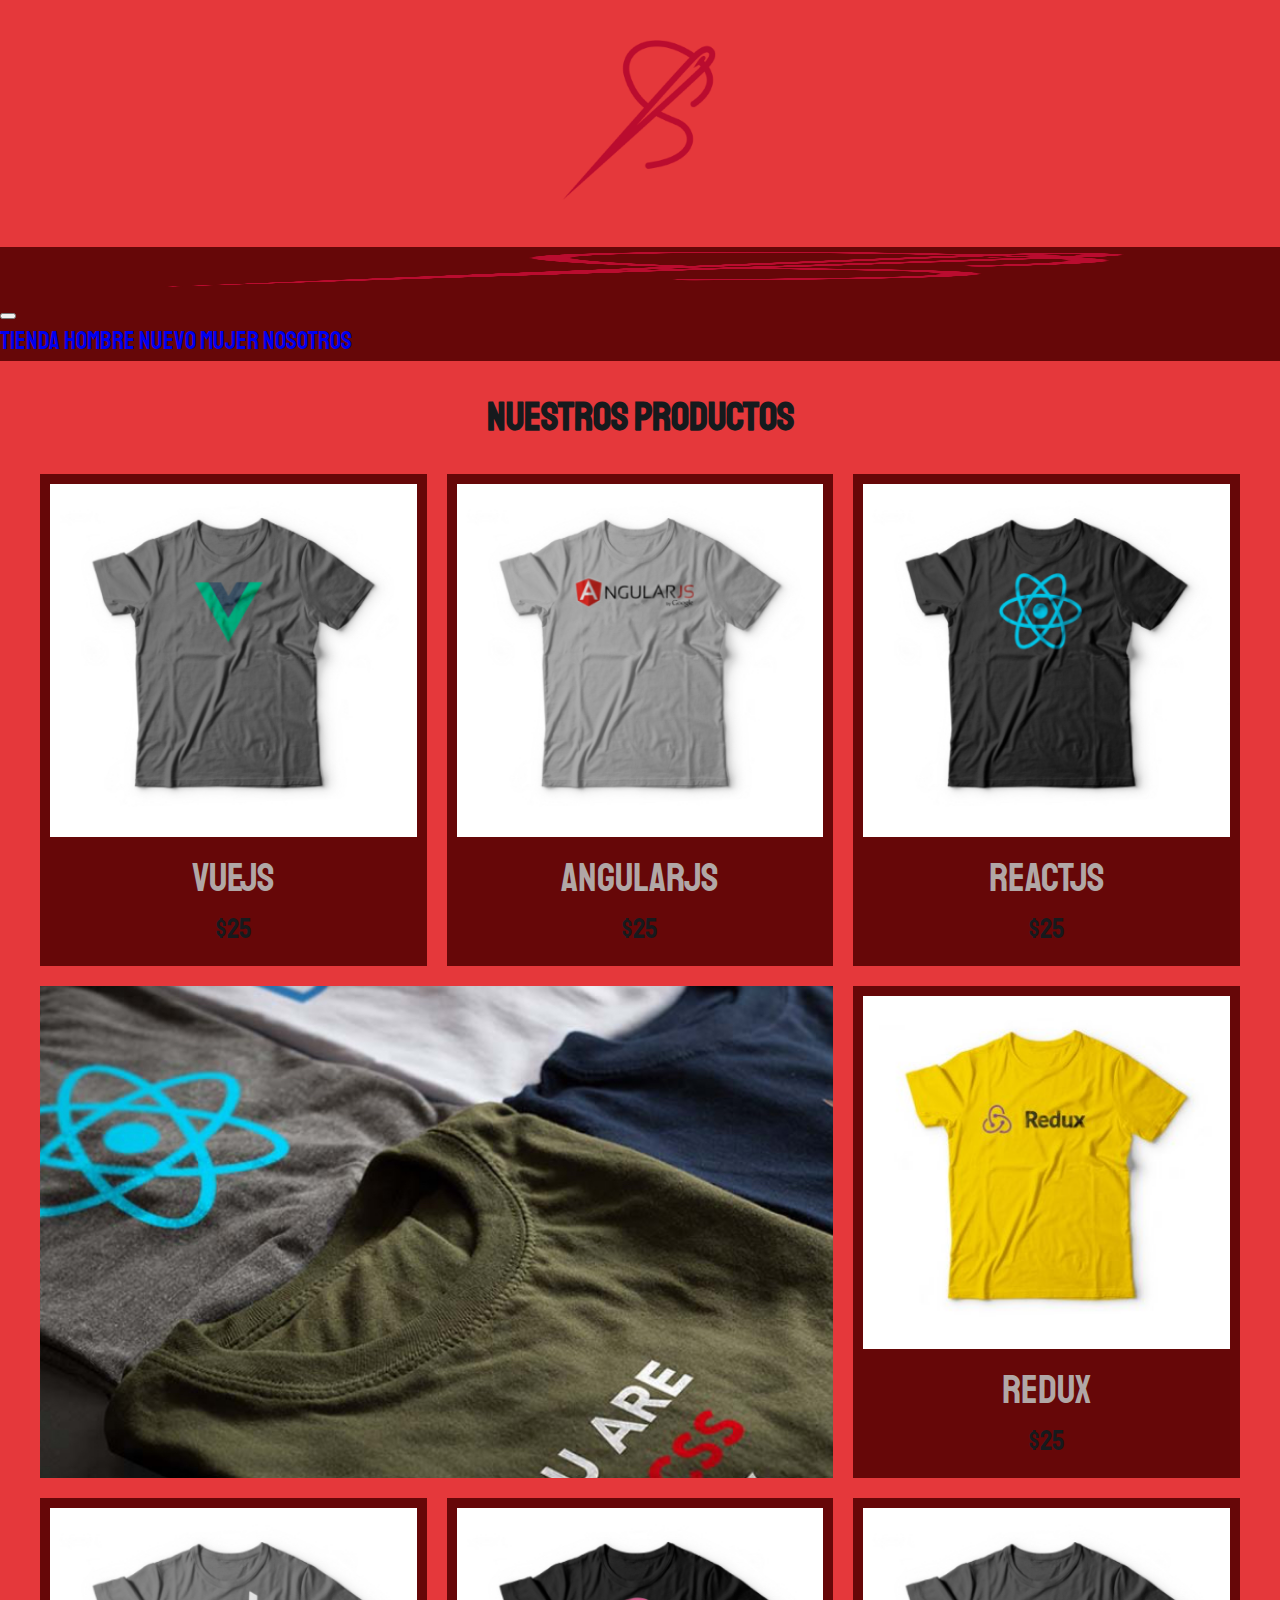
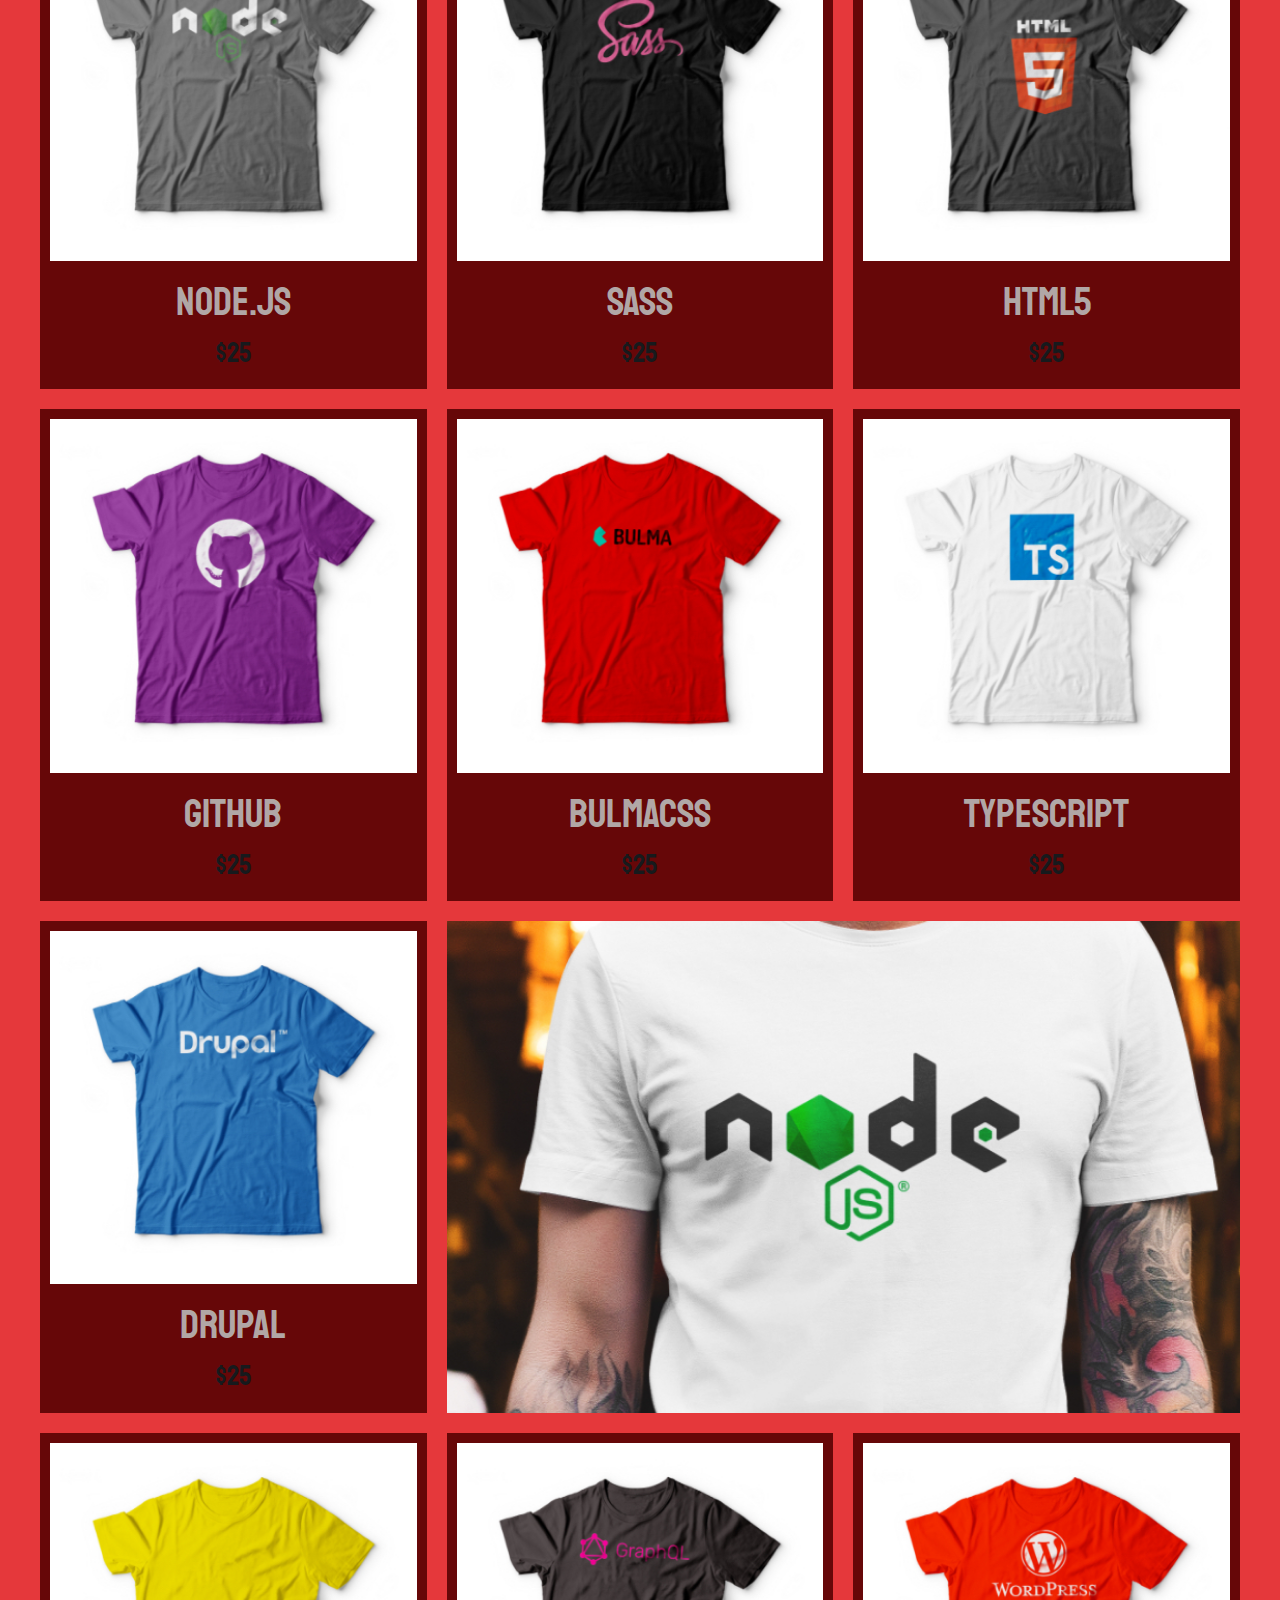
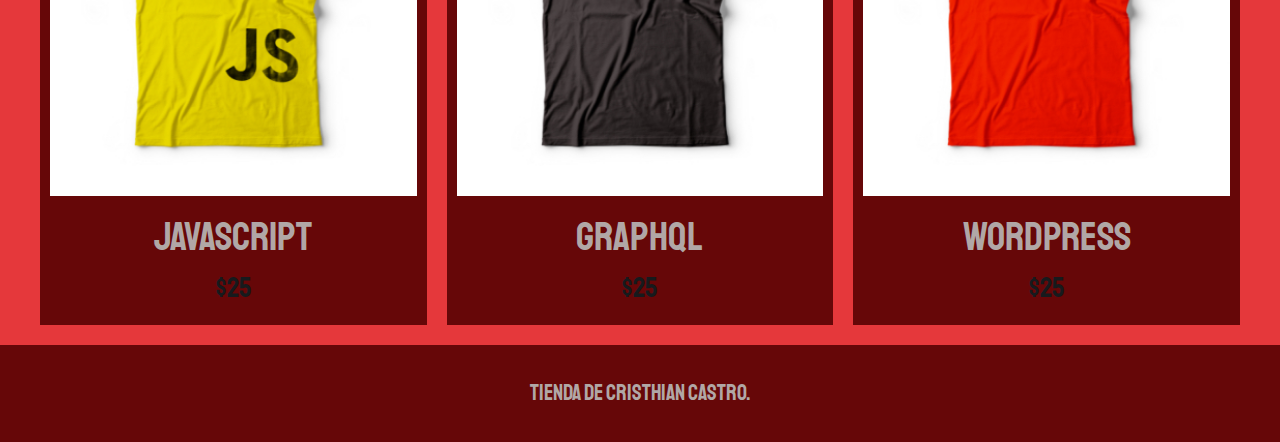
<file: index.html>
<!DOCTYPE html>
<html lang="en">

<head>
    <meta charset="UTF-8">
    <meta name="viewport" content="width=device-width, initial-scale=1.0">
    <title>FrontEnd Store</title>
    <link href="https://cdn.jsdelivr.net/npm/bootstrap@5.1.3/dist/css/bootstrap.min.css" rel="stylesheet"
        integrity="sha384-1BmE4kWBq78iYhFldvKuhfTAU6auU8tT94WrHftjDbrCEXSU1oBoqyl2QvZ6jIW3" crossorigin="anonymous">
    <link rel="stylesheet" href="css/normalize.css">
    <link href="https://fonts.googleapis.com/css2?family=Staatliches&display=swap" rel="stylesheet">
    <link rel="stylesheet" href="css/style.css">
</head>

<body>
    <header class="header">
        <a href="index.html">
            <img class="header__logo" src="img/logo.png" alt="Logotipo">
        </a>
    </header>

    <nav class="navbar navbar-expand-lg navbar-light " style="background-color: #660708;">
        <div class="container-fluid">
            <a class="navbar-brand" href="#">
                <img src="img/logo.png" alt="" width="45" height="45">
            </a>

            <button class="navbar-toggler" type="button" data-bs-toggle="collapse" data-bs-target="#navbarNavAltMarkup"
                aria-controls="navbarNasvAltMarkup" aria-expanded="false" aria-label="Toggle navigation">
                <span class="navbar-toggler-icon"></span>
            </button>
            <div class="collapse navbar-collapse navegacion__enlace" id="navbarNavAltMarkup">
                <div class="navbar-nav">
                    <a class="nav-link active" aria-current="page" href="index.html">Tienda</a>
                    <a class="nav-link" href="hombre.html">Hombre</a>
                    <a class="nav-link" href="nuevo.html">Nuevo</a>
                    <a class="nav-link" href="mujer.html">Mujer</a>
                    <a class="nav-link" href="nosotros.html">Nosotros</a>
                </div>
            </div>
        </div>
    </nav>

    <main class="contenedor">
        <h1>Nuestros Productos</h1>

        <div class="grid">
            <div class="producto">
                <a href="producto.html">
                    <img class="producto__imagen" src="img/1.jpg" alt="imagen camisa">
                    <div class="producto__informacion">
                        <p class="producto__nombre">VueJS</p>
                        <p class="producto__precio">$25</p>
                    </div>
                </a>
            </div>
            <!--.producto-->
            <div class="producto">
                <a href="producto.html">
                    <img class="producto__imagen" src="img/2.jpg" alt="imagen camisa">
                    <div class="producto__informacion">
                        <p class="producto__nombre">AngularJS</p>
                        <p class="producto__precio">$25</p>
                    </div>
                </a>
            </div>
            <!--.producto-->
            <div class="producto">
                <a href="producto.html">
                    <img class="producto__imagen" src="img/3.jpg" alt="imagen camisa">
                    <div class="producto__informacion">
                        <p class="producto__nombre">ReactJS</p>
                        <p class="producto__precio">$25</p>
                    </div>
                </a>
            </div>
            <!--.producto-->
            <div class="producto">
                <a href="producto.html">
                    <img class="producto__imagen" src="img/4.jpg" alt="imagen camisa">
                    <div class="producto__informacion">
                        <p class="producto__nombre">Redux</p>
                        <p class="producto__precio">$25</p>
                    </div>
                </a>
            </div>
            <!--.producto-->
            <div class="producto">
                <a href="producto.html">
                    <img class="producto__imagen" src="img/5.jpg" alt="imagen camisa">
                    <div class="producto__informacion">
                        <p class="producto__nombre">Node.js</p>
                        <p class="producto__precio">$25</p>
                    </div>
                </a>
            </div>
            <!--.producto-->
            <div class="producto">
                <a href="producto.html">
                    <img class="producto__imagen" src="img/6.jpg" alt="imagen camisa">
                    <div class="producto__informacion">
                        <p class="producto__nombre">SASS</p>
                        <p class="producto__precio">$25</p>
                    </div>
                </a>
            </div>
            <!--.producto-->
            <div class="producto">
                <a href="producto.html">
                    <img class="producto__imagen" src="img/7.jpg" alt="imagen camisa">
                    <div class="producto__informacion">
                        <p class="producto__nombre">HTML5</p>
                        <p class="producto__precio">$25</p>
                    </div>
                </a>
            </div>
            <!--.producto-->
            <div class="producto">
                <a href="producto.html">
                    <img class="producto__imagen" src="img/8.jpg" alt="imagen camisa">
                    <div class="producto__informacion">
                        <p class="producto__nombre">Github</p>
                        <p class="producto__precio">$25</p>
                    </div>
                </a>
            </div>
            <!--.producto-->
            <div class="producto">
                <a href="producto.html">
                    <img class="producto__imagen" src="img/9.jpg" alt="imagen camisa">
                    <div class="producto__informacion">
                        <p class="producto__nombre">BulmaCSS</p>
                        <p class="producto__precio">$25</p>
                    </div>
                </a>
            </div>
            <!--.producto-->
            <div class="producto">
                <a href="producto.html">
                    <img class="producto__imagen" src="img/10.jpg" alt="imagen camisa">
                    <div class="producto__informacion">
                        <p class="producto__nombre">TypeScript</p>
                        <p class="producto__precio">$25</p>
                    </div>
                </a>
            </div>
            <!--.producto-->
            <div class="producto">
                <a href="producto.html">
                    <img class="producto__imagen" src="img/11.jpg" alt="imagen camisa">
                    <div class="producto__informacion">
                        <p class="producto__nombre">Drupal</p>
                        <p class="producto__precio">$25</p>
                    </div>
                </a>
            </div>
            <!--.producto-->
            <div class="producto">
                <a href="producto.html">
                    <img class="producto__imagen" src="img/12.jpg" alt="imagen camisa">
                    <div class="producto__informacion">
                        <p class="producto__nombre">JavaScript</p>
                        <p class="producto__precio">$25</p>
                    </div>
                </a>
            </div>
            <!--.producto-->
            <div class="producto">
                <a href="producto.html">
                    <img class="producto__imagen" src="img/13.jpg" alt="imagen camisa">
                    <div class="producto__informacion">
                        <p class="producto__nombre">GraphQL</p>
                        <p class="producto__precio">$25</p>
                    </div>
                </a>
            </div>
            <!--.producto-->
            <div class="producto">
                <a href="producto.html">
                    <img class="producto__imagen" src="img/14.jpg" alt="imagen camisa">
                    <div class="producto__informacion">
                        <p class="producto__nombre">WordPress</p>
                        <p class="producto__precio">$25</p>
                    </div>
                </a>
            </div>
            <!--.producto-->

            <div class="grafico grafico--camisas"></div>
            <div class="grafico grafico--node"></div>
        </div>
    </main>

    <footer class="footer">
        <p class="footer__texto">Tienda de Cristhian Castro.</p>
    </footer>

    <script src="https://cdn.jsdelivr.net/npm/@popperjs/core@2.10.2/dist/umd/popper.min.js"
        integrity="sha384-7+zCNj/IqJ95wo16oMtfsKbZ9ccEh31eOz1HGyDuCQ6wgnyJNSYdrPa03rtR1zdB"
        crossorigin="anonymous"></script>
    <script src="https://cdn.jsdelivr.net/npm/bootstrap@5.1.3/dist/js/bootstrap.min.js"
        integrity="sha384-QJHtvGhmr9XOIpI6YVutG+2QOK9T+ZnN4kzFN1RtK3zEFEIsxhlmWl5/YESvpZ13"
        crossorigin="anonymous"></script>

</body>

</html>
</file>
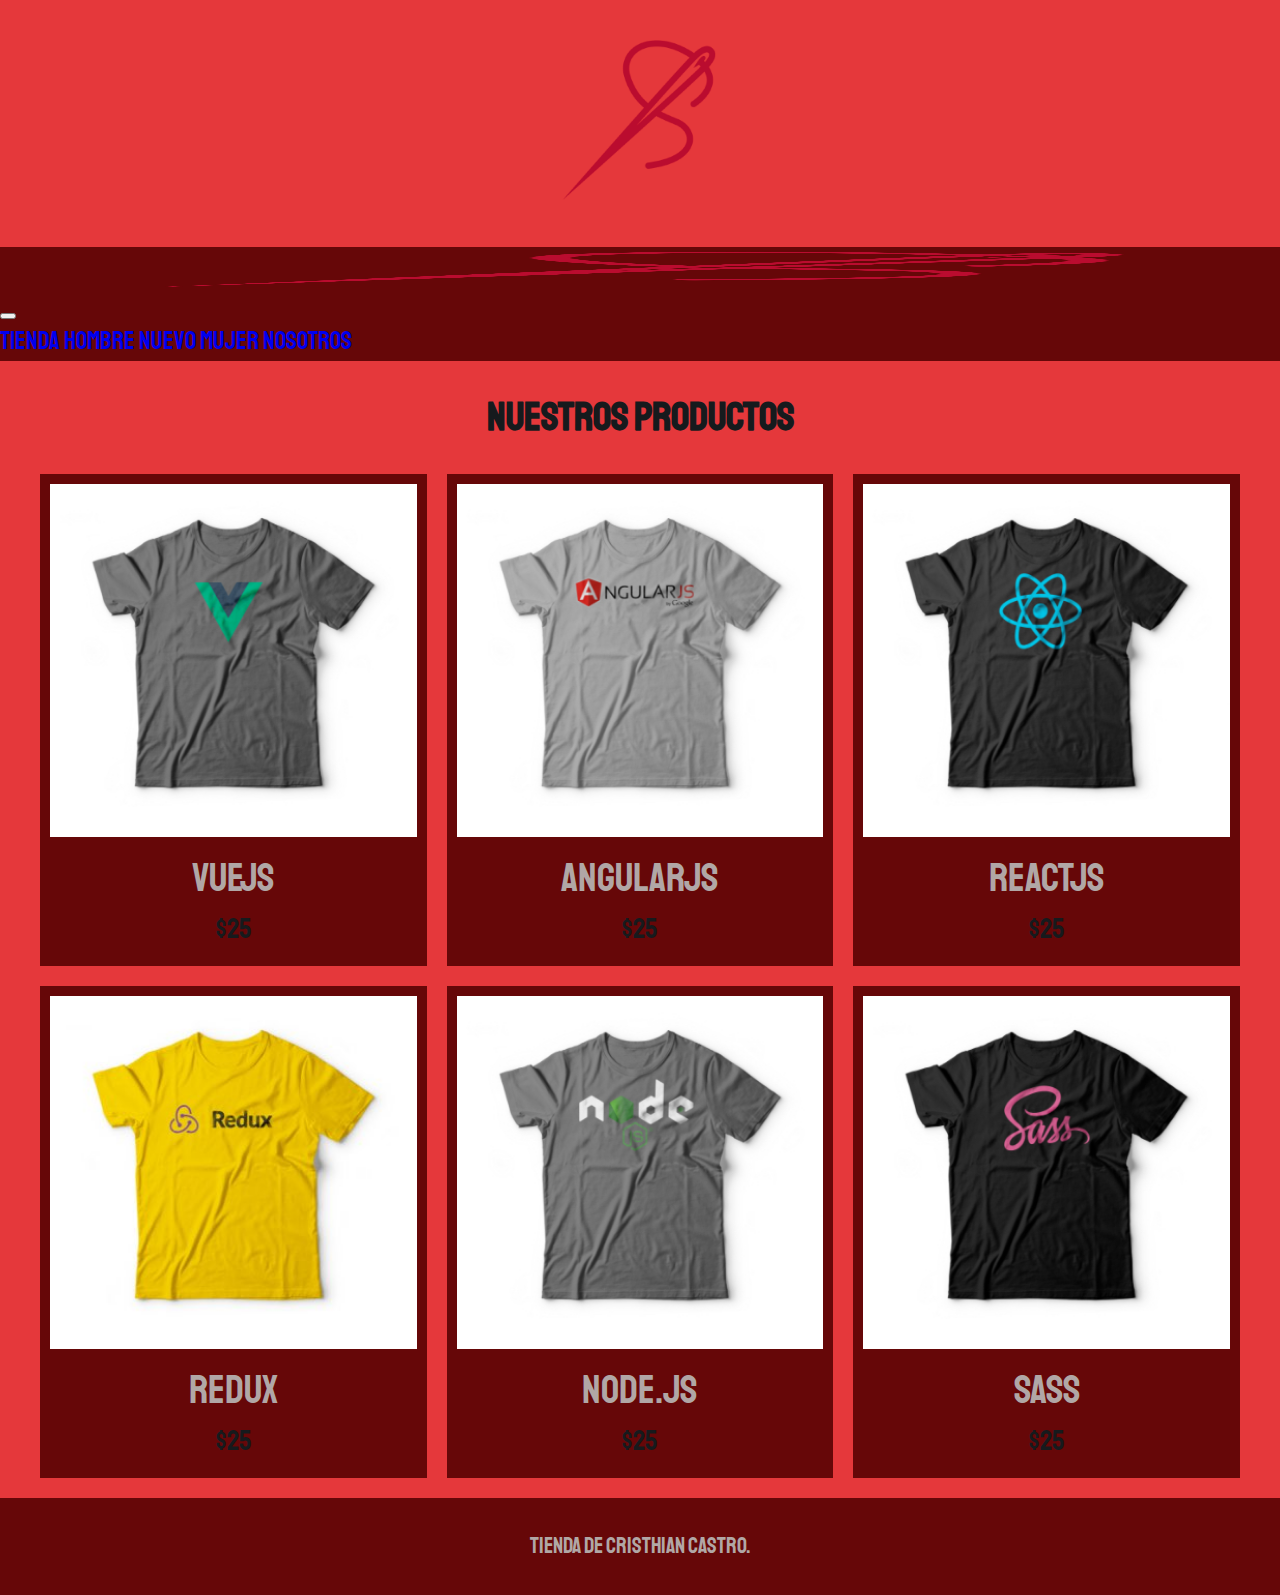
<file: hombre.html>
<!DOCTYPE html>
<html lang="en">

<head>
    <meta charset="UTF-8">
    <meta name="viewport" content="width=device-width, initial-scale=1.0">
    <title>FrontEnd Store</title>
    <link href="https://cdn.jsdelivr.net/npm/bootstrap@5.1.3/dist/css/bootstrap.min.css" rel="stylesheet"
        integrity="sha384-1BmE4kWBq78iYhFldvKuhfTAU6auU8tT94WrHftjDbrCEXSU1oBoqyl2QvZ6jIW3" crossorigin="anonymous">
    <link rel="stylesheet" href="css/normalize.css">
    <link href="https://fonts.googleapis.com/css2?family=Staatliches&display=swap" rel="stylesheet">
    <link rel="stylesheet" href="css/style.css">
</head>

<body>
    <header class="header">
        <a href="index.html">
            <img class="header__logo" src="img/logo.png" alt="Logotipo">
        </a>
    </header>

    <nav class="navbar navbar-expand-lg navbar-light " style="background-color: #660708;">
        <div class="container-fluid">
            <a class="navbar-brand" href="#">
                <img src="img/logo.png" alt="" width="45" height="45">
              </a>
          
            <button class="navbar-toggler" type="button" data-bs-toggle="collapse" data-bs-target="#navbarNavAltMarkup"
                aria-controls="navbarNasvAltMarkup" aria-expanded="false" aria-label="Toggle navigation">
                <span class="navbar-toggler-icon"></span>
            </button>
            <div class="collapse navbar-collapse navegacion__enlace" id="navbarNavAltMarkup">
                <div class="navbar-nav">
                    <a class="nav-link" href="index.html">Tienda</a>
                    <a class="nav-link active" aria-current="page" href="hombre.html">Hombre</a>
                    <a class="nav-link" href="nuevo.html">Nuevo</a>
                    <a class="nav-link" href="mujer.html">Mujer</a>
                    <a class="nav-link" href="nosotros.html">Nosotros</a>
                </div>
            </div>
        </div>
    </nav>
    <!--
    <nav class="navegacion">
        <a class="navegacion__enlace" href="index.html">Tienda</a>
        <a class="navegacion__enlace navegacion__enlace--activo" href="hombre.html">Hombre</a>
        <a class="navegacion__enlace" href="nuevo.html">Nuevo</a>
        <a class="navegacion__enlace" href="mujer.html">Mujer</a>
        <a class="navegacion__enlace" href="nosotros.html">Nosotros</a>
    </nav>
    -->
    <main class="contenedor">
        <h1>Nuestros Productos</h1>

        <div class="grid">
            <div class="producto">
                <a href="producto.html">
                    <img class="producto__imagen" src="img/1.jpg" alt="imagen camisa">
                    <div class="producto__informacion">
                        <p class="producto__nombre">VueJS</p>
                        <p class="producto__precio">$25</p>
                    </div>
                </a>
            </div>
            <!--.producto-->
            <div class="producto">
                <a href="producto.html">
                    <img class="producto__imagen" src="img/2.jpg" alt="imagen camisa">
                    <div class="producto__informacion">
                        <p class="producto__nombre">AngularJS</p>
                        <p class="producto__precio">$25</p>
                    </div>
                </a>
            </div>
            <!--.producto-->
            <div class="producto">
                <a href="producto.html">
                    <img class="producto__imagen" src="img/3.jpg" alt="imagen camisa">
                    <div class="producto__informacion">
                        <p class="producto__nombre">ReactJS</p>
                        <p class="producto__precio">$25</p>
                    </div>
                </a>
            </div>
            <!--.producto-->
            <div class="producto">
                <a href="producto.html">
                    <img class="producto__imagen" src="img/4.jpg" alt="imagen camisa">
                    <div class="producto__informacion">
                        <p class="producto__nombre">Redux</p>
                        <p class="producto__precio">$25</p>
                    </div>
                </a>
            </div>
            <!--.producto-->
            <div class="producto">
                <a href="producto.html">
                    <img class="producto__imagen" src="img/5.jpg" alt="imagen camisa">
                    <div class="producto__informacion">
                        <p class="producto__nombre">Node.js</p>
                        <p class="producto__precio">$25</p>
                    </div>
                </a>
            </div>
            <!--.producto-->
            <div class="producto">
                <a href="producto.html">
                    <img class="producto__imagen" src="img/6.jpg" alt="imagen camisa">
                    <div class="producto__informacion">
                        <p class="producto__nombre">SASS</p>
                        <p class="producto__precio">$25</p>
                    </div>
                </a>

            </div>
    </main>

    <footer class="footer">
        <p class="footer__texto">Tienda de Cristhian Castro.</p>
    </footer>

    <script src="https://cdn.jsdelivr.net/npm/@popperjs/core@2.10.2/dist/umd/popper.min.js"
        integrity="sha384-7+zCNj/IqJ95wo16oMtfsKbZ9ccEh31eOz1HGyDuCQ6wgnyJNSYdrPa03rtR1zdB"
        crossorigin="anonymous"></script>
    <script src="https://cdn.jsdelivr.net/npm/bootstrap@5.1.3/dist/js/bootstrap.min.js"
        integrity="sha384-QJHtvGhmr9XOIpI6YVutG+2QOK9T+ZnN4kzFN1RtK3zEFEIsxhlmWl5/YESvpZ13"
        crossorigin="anonymous"></script>
</body>

</html>
</file>
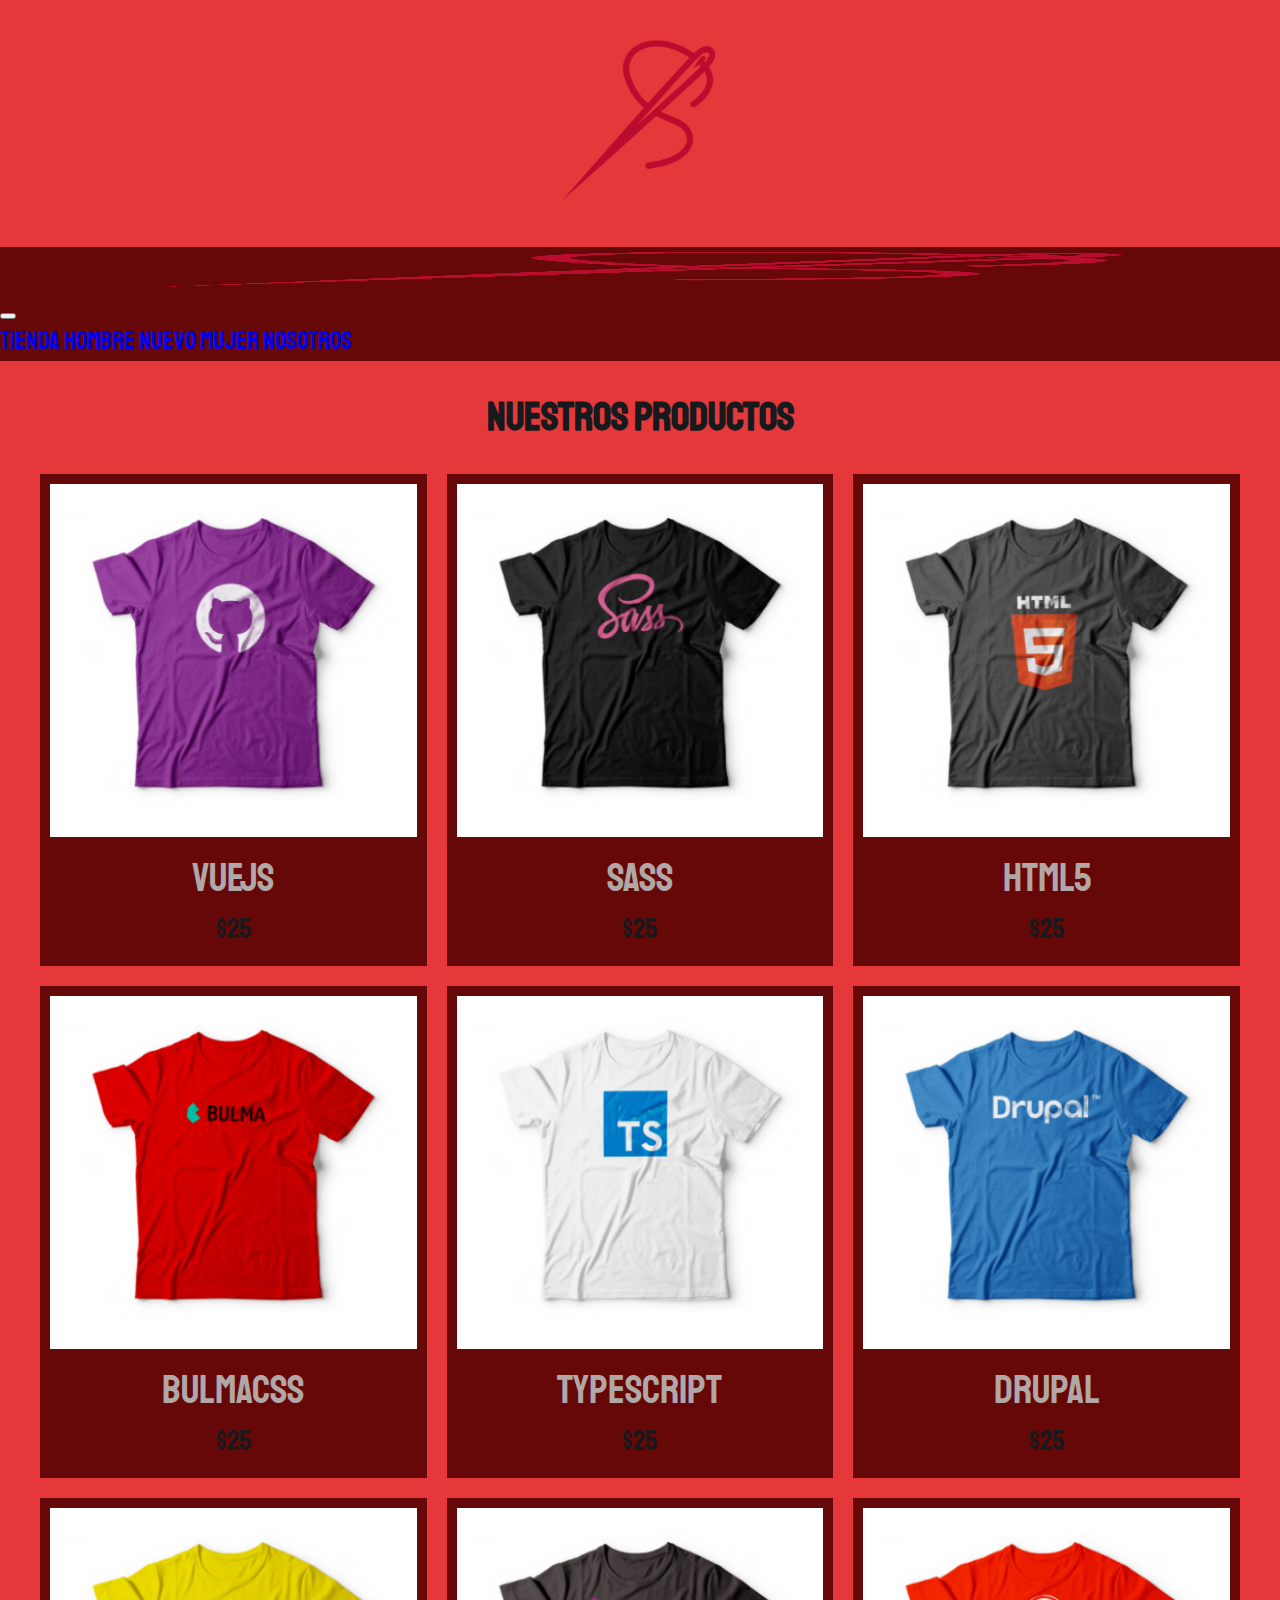
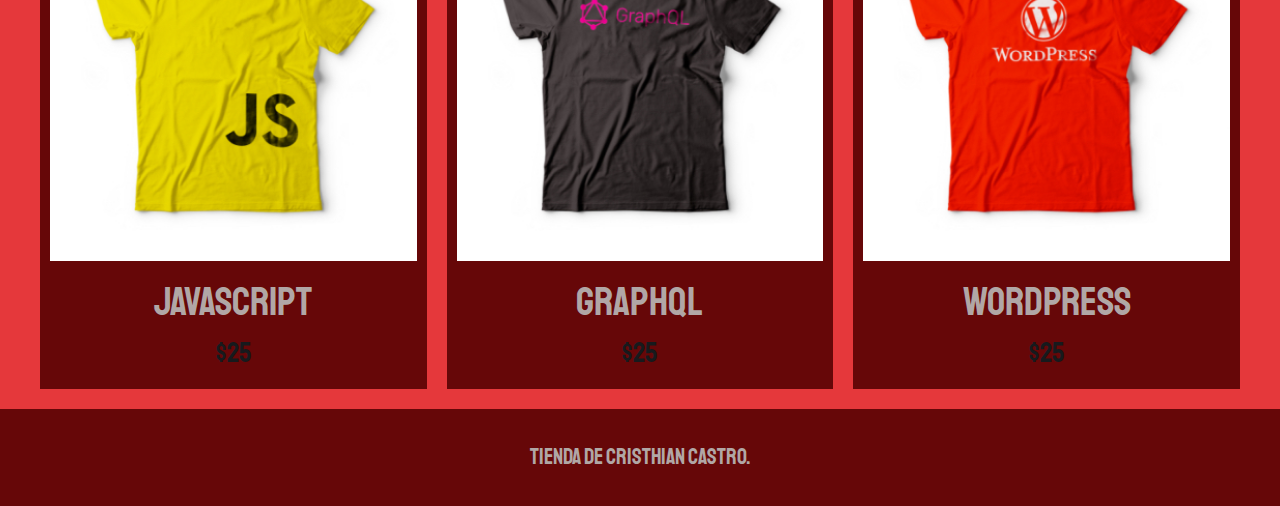
<file: mujer.html>
<!DOCTYPE html>
<html lang="en">

<head>
    <meta charset="UTF-8">
    <meta name="viewport" content="width=device-width, initial-scale=1.0">
    <title>FrontEnd Store</title>
    <link href="https://cdn.jsdelivr.net/npm/bootstrap@5.1.3/dist/css/bootstrap.min.css" rel="stylesheet"
        integrity="sha384-1BmE4kWBq78iYhFldvKuhfTAU6auU8tT94WrHftjDbrCEXSU1oBoqyl2QvZ6jIW3" crossorigin="anonymous">
    <link rel="stylesheet" href="css/normalize.css">
    <link href="https://fonts.googleapis.com/css2?family=Staatliches&display=swap" rel="stylesheet">
    <link rel="stylesheet" href="css/style.css">
</head>

<body>
    <header class="header">
        <a href="index.html">
            <img class="header__logo" src="img/logo.png" alt="Logotipo">
        </a>
    </header>

    <nav class="navbar navbar-expand-lg navbar-light " style="background-color: #660708;">
        <div class="container-fluid">
            <a class="navbar-brand" href="#">
                <img src="img/logo.png" alt="" width="45" height="45">
            </a>

            <button class="navbar-toggler" type="button" data-bs-toggle="collapse" data-bs-target="#navbarNavAltMarkup"
                aria-controls="navbarNasvAltMarkup" aria-expanded="false" aria-label="Toggle navigation">
                <span class="navbar-toggler-icon"></span>
            </button>
            <div class="collapse navbar-collapse navegacion__enlace" id="navbarNavAltMarkup">
                <div class="navbar-nav">
                    <a class="nav-link" href="index.html">Tienda</a>
                    <a class="nav-link" href="hombre.html">Hombre</a>
                    <a class="nav-link" href="nuevo.html">Nuevo</a>
                    <a class="nav-link active" aria-current="page" href="mujer.html">Mujer</a>
                    <a class="nav-link" href="nosotros.html">Nosotros</a>
                </div>
            </div>
        </div>
    </nav>

    <main class="contenedor">
        <h1>Nuestros Productos</h1>

        <div class="grid">
            <div class="producto">
                <a href="producto.html">
                    <img class="producto__imagen" src="img/8.jpg" alt="imagen camisa">
                    <div class="producto__informacion">
                        <p class="producto__nombre">VueJS</p>
                        <p class="producto__precio">$25</p>
                    </div>
                </a>
            </div>
            <!--.producto-->
            <div class="producto">
                <a href="producto.html">
                    <img class="producto__imagen" src="img/6.jpg" alt="imagen camisa">
                    <div class="producto__informacion">
                        <p class="producto__nombre">SASS</p>
                        <p class="producto__precio">$25</p>
                    </div>
                </a>
            </div>
            <!--.producto-->
            <div class="producto">
                <a href="producto.html">
                    <img class="producto__imagen" src="img/7.jpg" alt="imagen camisa">
                    <div class="producto__informacion">
                        <p class="producto__nombre">HTML5</p>
                        <p class="producto__precio">$25</p>
                    </div>
                </a>
            </div>
            <!--.producto-->
            <div class="producto">
                <a href="producto.html">
                    <img class="producto__imagen" src="img/9.jpg" alt="imagen camisa">
                    <div class="producto__informacion">
                        <p class="producto__nombre">BulmaCSS</p>
                        <p class="producto__precio">$25</p>
                    </div>
                </a>
            </div>
            <!--.producto-->
            <div class="producto">
                <a href="producto.html">
                    <img class="producto__imagen" src="img/10.jpg" alt="imagen camisa">
                    <div class="producto__informacion">
                        <p class="producto__nombre">TypeScript</p>
                        <p class="producto__precio">$25</p>
                    </div>
                </a>
            </div>
            <!--.producto-->
            <div class="producto">
                <a href="producto.html">
                    <img class="producto__imagen" src="img/11.jpg" alt="imagen camisa">
                    <div class="producto__informacion">
                        <p class="producto__nombre">Drupal</p>
                        <p class="producto__precio">$25</p>
                    </div>
                </a>
            </div>
            <!--.producto-->
            <div class="producto">
                <a href="producto.html">
                    <img class="producto__imagen" src="img/12.jpg" alt="imagen camisa">
                    <div class="producto__informacion">
                        <p class="producto__nombre">JavaScript</p>
                        <p class="producto__precio">$25</p>
                    </div>
                </a>
            </div>
            <!--.producto-->
            <div class="producto">
                <a href="producto.html">
                    <img class="producto__imagen" src="img/13.jpg" alt="imagen camisa">
                    <div class="producto__informacion">
                        <p class="producto__nombre">GraphQL</p>
                        <p class="producto__precio">$25</p>
                    </div>
                </a>
            </div>
            <!--.producto-->
            <div class="producto">
                <a href="producto.html">
                    <img class="producto__imagen" src="img/14.jpg" alt="imagen camisa">
                    <div class="producto__informacion">
                        <p class="producto__nombre">WordPress</p>
                        <p class="producto__precio">$25</p>
                    </div>
                </a>
            </div>
            <!--.producto-->
    </main>

    <footer class="footer">
        <p class="footer__texto">Tienda de Cristhian Castro.</p>
    </footer>

    <script src="https://cdn.jsdelivr.net/npm/@popperjs/core@2.10.2/dist/umd/popper.min.js"
        integrity="sha384-7+zCNj/IqJ95wo16oMtfsKbZ9ccEh31eOz1HGyDuCQ6wgnyJNSYdrPa03rtR1zdB"
        crossorigin="anonymous"></script>
    <script src="https://cdn.jsdelivr.net/npm/bootstrap@5.1.3/dist/js/bootstrap.min.js"
        integrity="sha384-QJHtvGhmr9XOIpI6YVutG+2QOK9T+ZnN4kzFN1RtK3zEFEIsxhlmWl5/YESvpZ13"
        crossorigin="anonymous"></script>

</body>

</html>
</file>
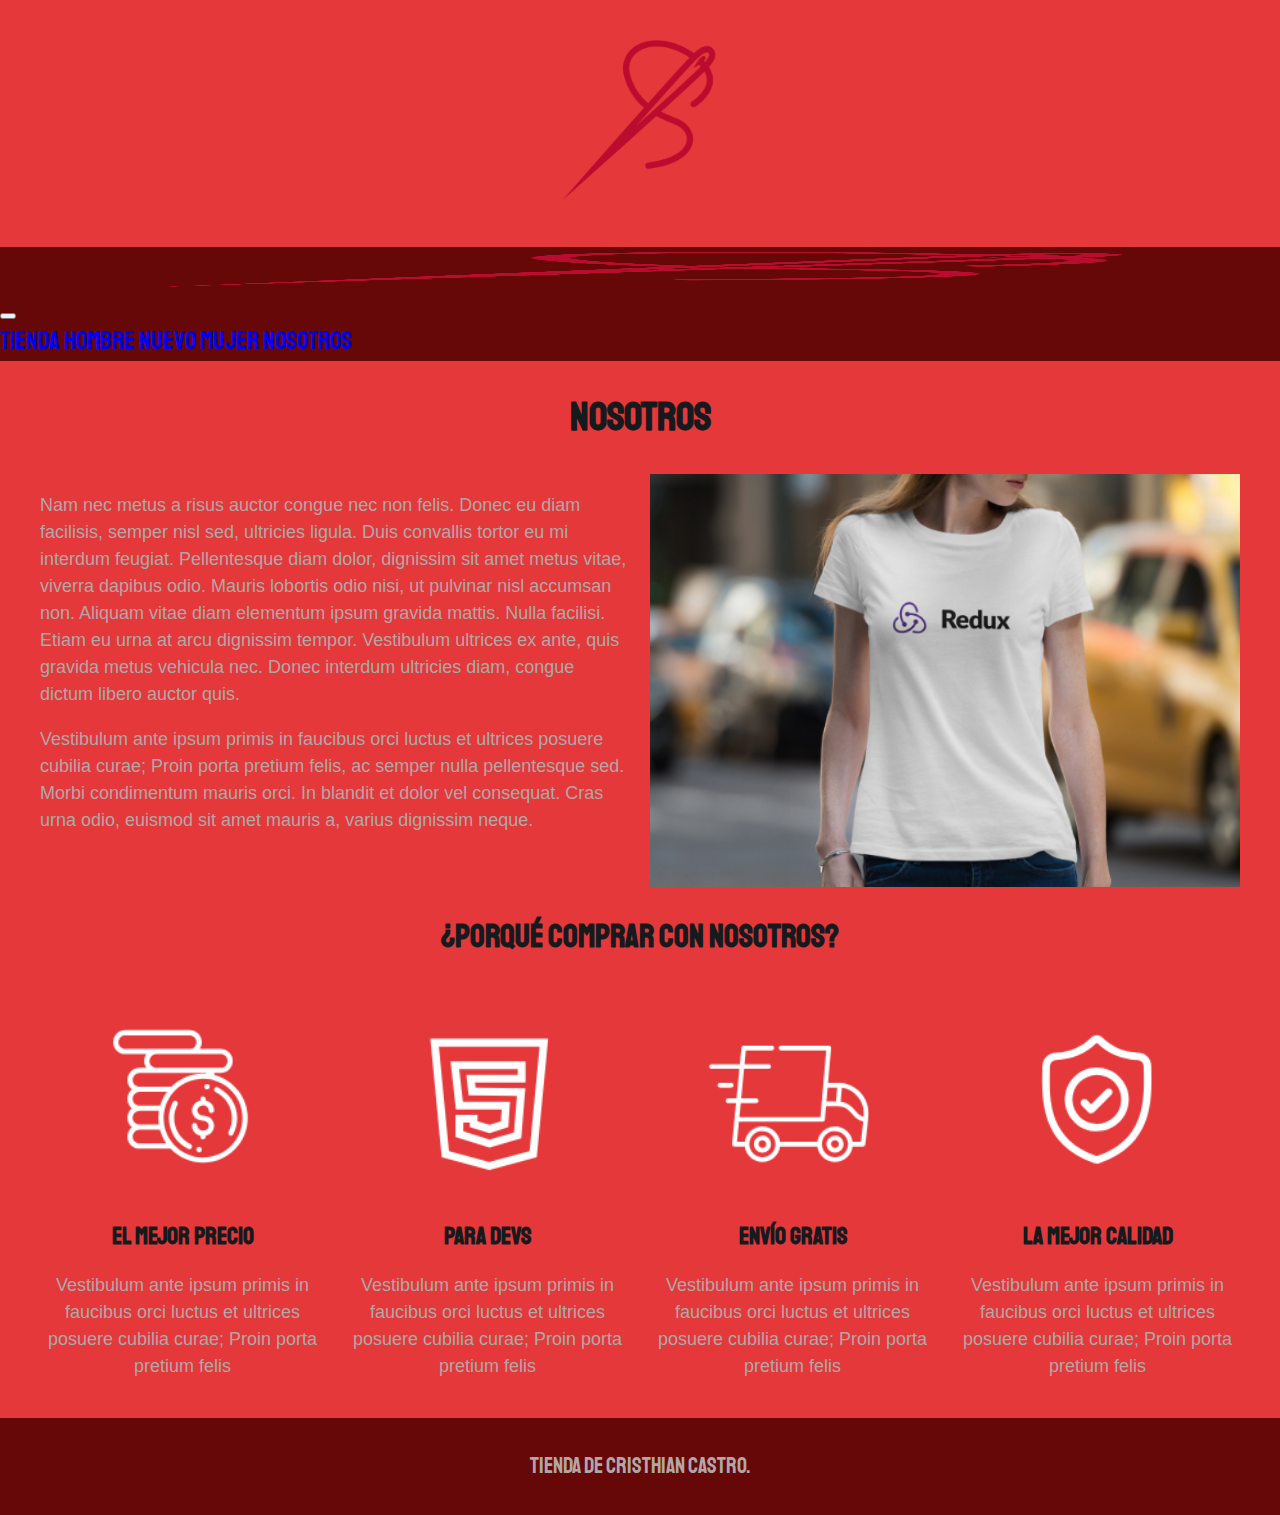
<file: nosotros.html>
<!DOCTYPE html>
<html lang="en">

<head>
    <meta charset="UTF-8">
    <meta name="viewport" content="width=device-width, initial-scale=1.0">
    <title>FrontEnd Store</title>
    <link href="https://cdn.jsdelivr.net/npm/bootstrap@5.1.3/dist/css/bootstrap.min.css" rel="stylesheet"
        integrity="sha384-1BmE4kWBq78iYhFldvKuhfTAU6auU8tT94WrHftjDbrCEXSU1oBoqyl2QvZ6jIW3" crossorigin="anonymous">
    <link rel="stylesheet" href="css/normalize.css">
    <link href="https://fonts.googleapis.com/css2?family=Staatliches&display=swap" rel="stylesheet">
    <link rel="stylesheet" href="css/style.css">
</head>

<body>
    <header class="header">
        <a href="index.html">
            <img class="header__logo" src="img/logo.png" alt="Logotipo">
        </a>
    </header>

    <nav class="navbar navbar-expand-lg navbar-light " style="background-color: #660708;">
        <div class="container-fluid">
            <a class="navbar-brand" href="#">
                <img src="img/logo.png" alt="" width="45" height="45">
            </a>

            <button class="navbar-toggler" type="button" data-bs-toggle="collapse" data-bs-target="#navbarNavAltMarkup"
                aria-controls="navbarNasvAltMarkup" aria-expanded="false" aria-label="Toggle navigation">
                <span class="navbar-toggler-icon"></span>
            </button>
            <div class="collapse navbar-collapse navegacion__enlace" id="navbarNavAltMarkup">
                <div class="navbar-nav">
                    <a class="nav-link" href="index.html">Tienda</a>
                    <a class="nav-link" href="hombre.html">Hombre</a>
                    <a class="nav-link" href="nuevo.html">Nuevo</a>
                    <a class="nav-link" href="mujer.html">Mujer</a>
                    <a class="nav-link active" aria-current="page" href="nosotros.html">Nosotros</a>
                </div>
            </div>
        </div>
    </nav>

    <main class="contenedor">
        <h1>Nosotros</h1>

        <div class="nosotros">
            <div class="nosotros__contenido">
                <p>Nam nec metus a risus auctor congue nec non felis. Donec eu diam facilisis, semper nisl sed,
                    ultricies ligula. Duis convallis tortor eu mi interdum feugiat. Pellentesque diam dolor, dignissim
                    sit amet metus vitae, viverra dapibus odio. Mauris lobortis odio nisi, ut pulvinar nisl accumsan
                    non. Aliquam vitae diam elementum ipsum gravida mattis. Nulla facilisi. Etiam eu urna at arcu
                    dignissim tempor. Vestibulum ultrices ex ante, quis gravida metus vehicula nec. Donec interdum
                    ultricies diam, congue dictum libero auctor quis. </p>

                <p>Vestibulum ante ipsum primis in faucibus orci luctus et ultrices posuere cubilia curae; Proin porta
                    pretium felis, ac semper nulla pellentesque sed. Morbi condimentum mauris orci. In blandit et dolor
                    vel consequat. Cras urna odio, euismod sit amet mauris a, varius dignissim neque.
                </p>
            </div>
            <img class="nosotros__imagen" src="img/nosotros.jpg" alt="imagen nosotros">
        </div>
    </main>

    <section class="contenedor comprar">
        <h2 class="comprar__titulo">¿Porqué Comprar con nosotros?</h2>

        <div class="bloques">
            <div class="bloque">
                <img class="bloque__imagen" src="img/icono_1.png" alt="porque comprar">
                <h3 class="bloque__titulo">El Mejor Precio</h3>
                <p>Vestibulum ante ipsum primis in faucibus orci luctus et ultrices posuere cubilia curae; Proin porta
                    pretium felis</p>
            </div>
            <!--.bloque-->

            <div class="bloque">
                <img class="bloque__imagen" src="img/icono_2.png" alt="porque comprar">
                <h3 class="bloque__titulo">Para Devs</h3>
                <p>Vestibulum ante ipsum primis in faucibus orci luctus et ultrices posuere cubilia curae; Proin porta
                    pretium felis</p>
            </div>
            <!--.bloque-->

            <div class="bloque">
                <img class="bloque__imagen" src="img/icono_3.png" alt="porque comprar">
                <h3 class="bloque__titulo">Envío Gratis</h3>
                <p>Vestibulum ante ipsum primis in faucibus orci luctus et ultrices posuere cubilia curae; Proin porta
                    pretium felis</p>
            </div>
            <!--.bloque-->

            <div class="bloque">
                <img class="bloque__imagen" src="img/icono_4.png" alt="porque comprar">
                <h3 class="bloque__titulo">La Mejor Calidad</h3>
                <p>Vestibulum ante ipsum primis in faucibus orci luctus et ultrices posuere cubilia curae; Proin porta
                    pretium felis</p>
            </div>
            <!--.bloque-->
        </div>
        <!--.bloques-->
    </section>

    <footer class="footer">
        <p class="footer__texto">Tienda de Cristhian Castro.</p>
    </footer>

    <script src="https://cdn.jsdelivr.net/npm/@popperjs/core@2.10.2/dist/umd/popper.min.js"
        integrity="sha384-7+zCNj/IqJ95wo16oMtfsKbZ9ccEh31eOz1HGyDuCQ6wgnyJNSYdrPa03rtR1zdB"
        crossorigin="anonymous"></script>
    <script src="https://cdn.jsdelivr.net/npm/bootstrap@5.1.3/dist/js/bootstrap.min.js"
        integrity="sha384-QJHtvGhmr9XOIpI6YVutG+2QOK9T+ZnN4kzFN1RtK3zEFEIsxhlmWl5/YESvpZ13"
        crossorigin="anonymous"></script>

</body>

</html>
</file>
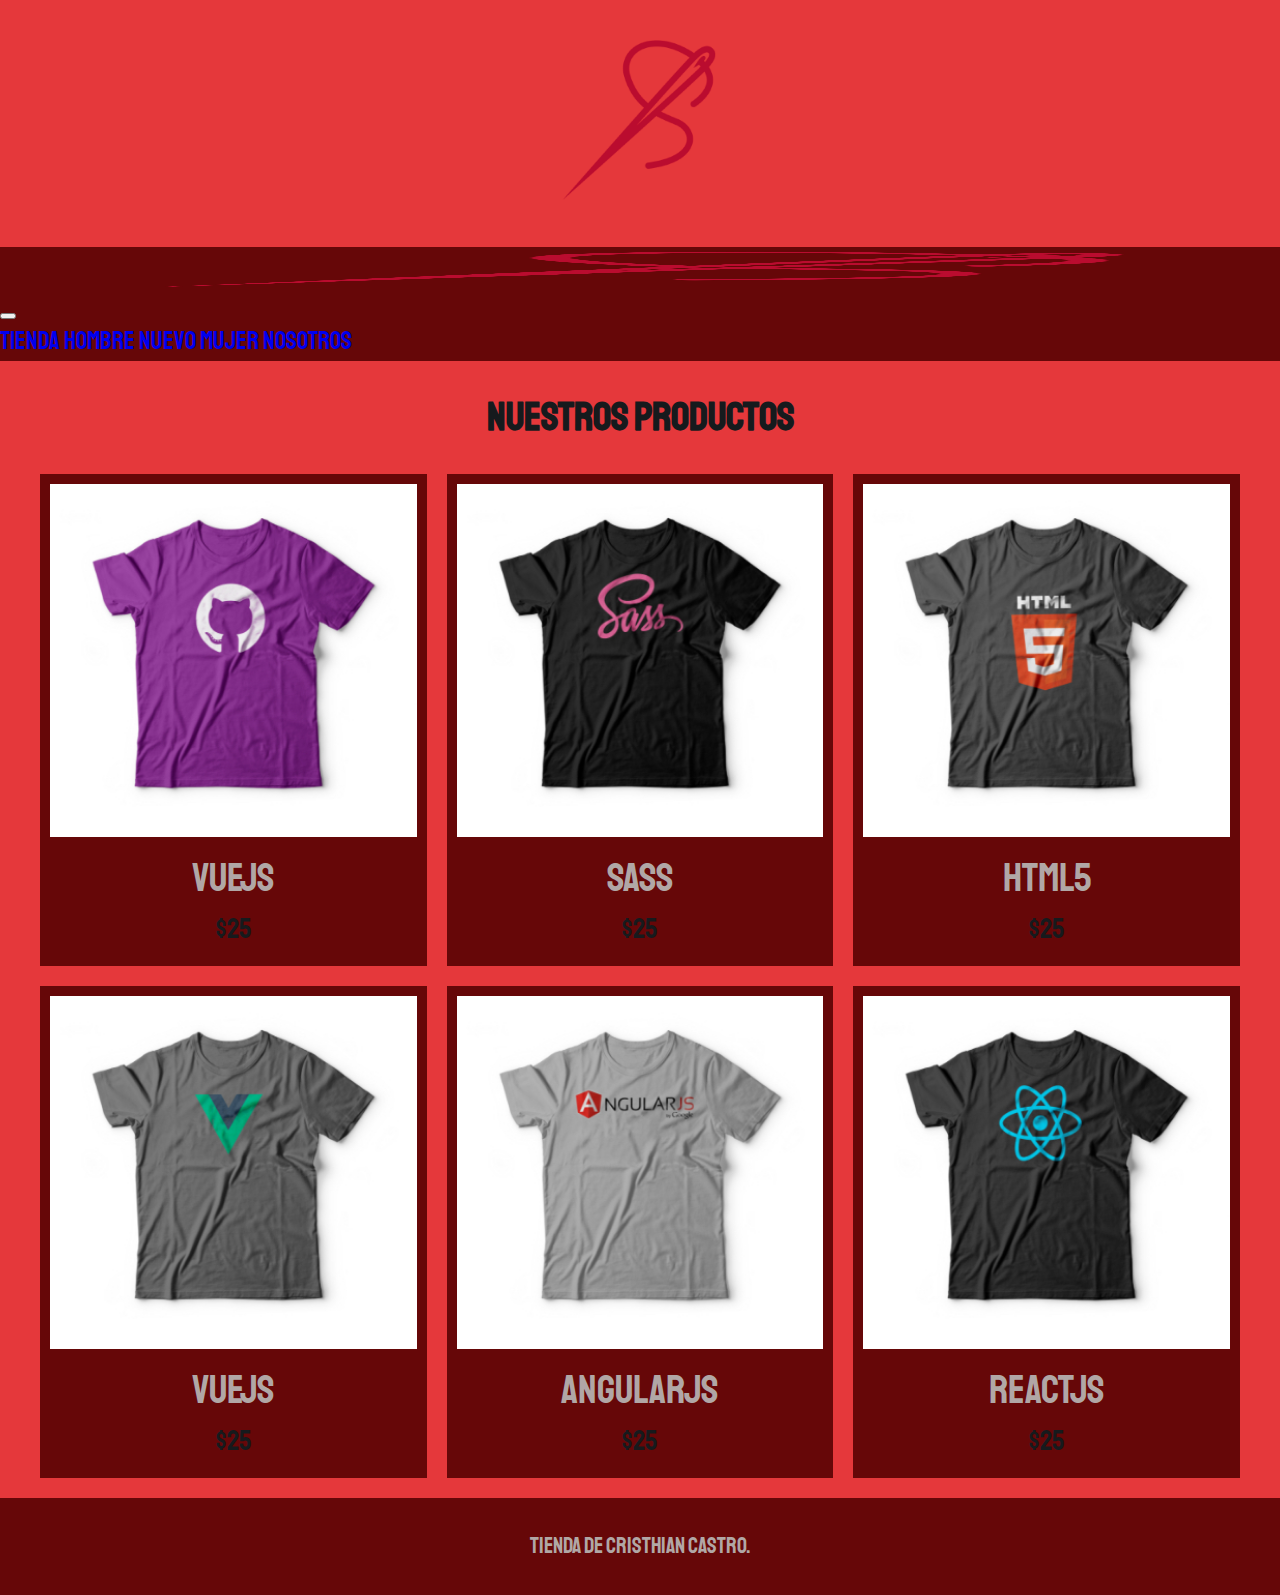
<file: nuevo.html>
<!DOCTYPE html>
<html lang="en">

<head>
    <meta charset="UTF-8">
    <meta name="viewport" content="width=device-width, initial-scale=1.0">
    <title>FrontEnd Store</title>
    <link href="https://cdn.jsdelivr.net/npm/bootstrap@5.1.3/dist/css/bootstrap.min.css" rel="stylesheet"
        integrity="sha384-1BmE4kWBq78iYhFldvKuhfTAU6auU8tT94WrHftjDbrCEXSU1oBoqyl2QvZ6jIW3" crossorigin="anonymous">
    <link rel="stylesheet" href="css/normalize.css">
    <link href="https://fonts.googleapis.com/css2?family=Staatliches&display=swap" rel="stylesheet">
    <link rel="stylesheet" href="css/style.css">
</head>

<body>
    <header class="header">
        <a href="index.html">
            <img class="header__logo" src="img/logo.png" alt="Logotipo">
        </a>
    </header>

    <nav class="navbar navbar-expand-lg navbar-light " style="background-color: #660708;">
        <div class="container-fluid">
            <a class="navbar-brand" href="#">
                <img src="img/logo.png" alt="" width="45" height="45">
            </a>

            <button class="navbar-toggler" type="button" data-bs-toggle="collapse" data-bs-target="#navbarNavAltMarkup"
                aria-controls="navbarNasvAltMarkup" aria-expanded="false" aria-label="Toggle navigation">
                <span class="navbar-toggler-icon"></span>
            </button>
            <div class="collapse navbar-collapse navegacion__enlace" id="navbarNavAltMarkup">
                <div class="navbar-nav">
                    <a class="nav-link" href="index.html">Tienda</a>
                    <a class="nav-link" href="hombre.html">Hombre</a>
                    <a class="nav-link active" aria-current="page" href="nuevo.html">Nuevo</a>
                    <a class="nav-link" href="mujer.html">Mujer</a>
                    <a class="nav-link" href="nosotros.html">Nosotros</a>
                </div>
            </div>
        </div>
    </nav>

    <main class="contenedor">
        <h1>Nuestros Productos</h1>

        <div class="grid">
            <div class="producto">
                <a href="producto.html">
                    <img class="producto__imagen" src="img/8.jpg" alt="imagen camisa">
                    <div class="producto__informacion">
                        <p class="producto__nombre">VueJS</p>
                        <p class="producto__precio">$25</p>
                    </div>
                </a>
            </div>
            <!--.producto-->
            <div class="producto">
                <a href="producto.html">
                    <img class="producto__imagen" src="img/6.jpg" alt="imagen camisa">
                    <div class="producto__informacion">
                        <p class="producto__nombre">SASS</p>
                        <p class="producto__precio">$25</p>
                    </div>
                </a>
            </div>
            <!--.producto-->
            <div class="producto">
                <a href="producto.html">
                    <img class="producto__imagen" src="img/7.jpg" alt="imagen camisa">
                    <div class="producto__informacion">
                        <p class="producto__nombre">HTML5</p>
                        <p class="producto__precio">$25</p>
                    </div>
                </a>
            </div>
            <!--.producto-->
            <div class="producto">
                <a href="producto.html">
                    <img class="producto__imagen" src="img/1.jpg" alt="imagen camisa">
                    <div class="producto__informacion">
                        <p class="producto__nombre">VueJS</p>
                        <p class="producto__precio">$25</p>
                    </div>
                </a>
            </div>
            <!--.producto-->
            <div class="producto">
                <a href="producto.html">
                    <img class="producto__imagen" src="img/2.jpg" alt="imagen camisa">
                    <div class="producto__informacion">
                        <p class="producto__nombre">AngularJS</p>
                        <p class="producto__precio">$25</p>
                    </div>
                </a>
            </div>
            <!--.producto-->
            <div class="producto">
                <a href="producto.html">
                    <img class="producto__imagen" src="img/3.jpg" alt="imagen camisa">
                    <div class="producto__informacion">
                        <p class="producto__nombre">ReactJS</p>
                        <p class="producto__precio">$25</p>
                    </div>
                </a>
            </div>
            <!--.producto-->

    </main>

    <footer class="footer">
        <p class="footer__texto">Tienda de Cristhian Castro.</p>
    </footer>

    <script src="https://cdn.jsdelivr.net/npm/@popperjs/core@2.10.2/dist/umd/popper.min.js"
        integrity="sha384-7+zCNj/IqJ95wo16oMtfsKbZ9ccEh31eOz1HGyDuCQ6wgnyJNSYdrPa03rtR1zdB"
        crossorigin="anonymous"></script>
    <script src="https://cdn.jsdelivr.net/npm/bootstrap@5.1.3/dist/js/bootstrap.min.js"
        integrity="sha384-QJHtvGhmr9XOIpI6YVutG+2QOK9T+ZnN4kzFN1RtK3zEFEIsxhlmWl5/YESvpZ13"
        crossorigin="anonymous"></script>

</body>

</html>
</file>
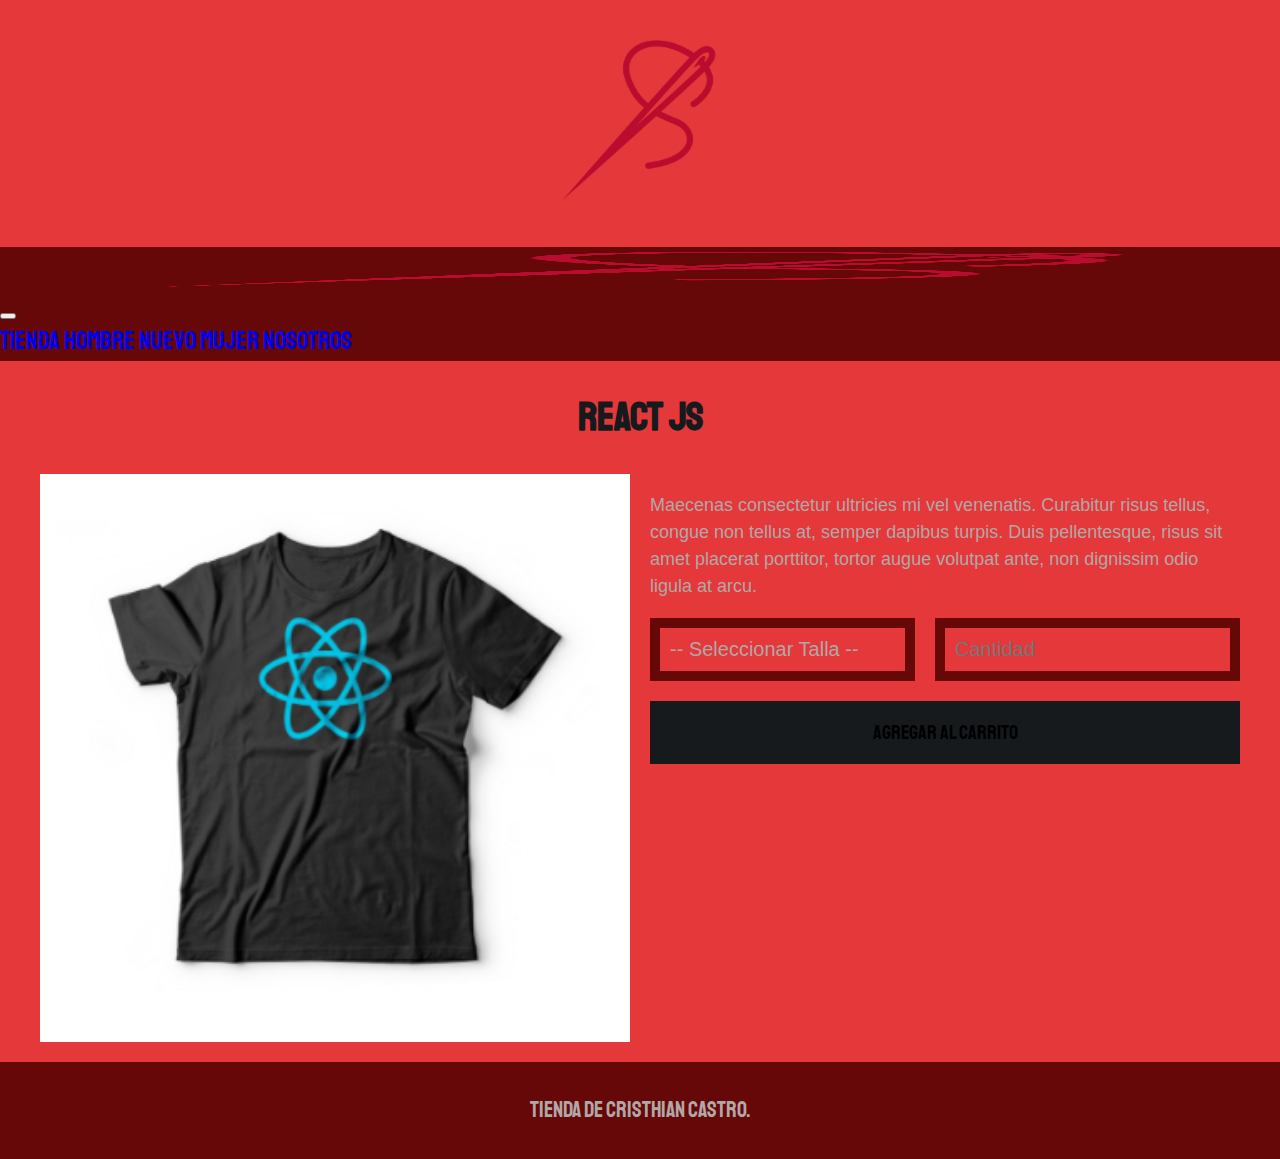
<file: producto.html>
<!DOCTYPE html>
<html lang="en">

<head>
    <meta charset="UTF-8">
    <meta name="viewport" content="width=device-width, initial-scale=1.0">
    <title>FrontEnd Store</title>
    <link href="https://cdn.jsdelivr.net/npm/bootstrap@5.1.3/dist/css/bootstrap.min.css" rel="stylesheet"
        integrity="sha384-1BmE4kWBq78iYhFldvKuhfTAU6auU8tT94WrHftjDbrCEXSU1oBoqyl2QvZ6jIW3" crossorigin="anonymous">
    <link rel="stylesheet" href="css/normalize.css">
    <link href="https://fonts.googleapis.com/css2?family=Staatliches&display=swap" rel="stylesheet">
    <link rel="stylesheet" href="css/style.css">
</head>

<body>
    <header class="header">
        <a href="index.html">
            <img class="header__logo" src="img/logo.png" alt="Logotipo">
        </a>
    </header>

    <nav class="navbar navbar-expand-lg navbar-light " style="background-color: #660708;">
        <div class="container-fluid">
            <a class="navbar-brand" href="#">
                <img src="img/logo.png" alt="" width="45" height="45">
            </a>

            <button class="navbar-toggler" type="button" data-bs-toggle="collapse" data-bs-target="#navbarNavAltMarkup"
                aria-controls="navbarNasvAltMarkup" aria-expanded="false" aria-label="Toggle navigation">
                <span class="navbar-toggler-icon"></span>
            </button>
            <div class="collapse navbar-collapse navegacion__enlace" id="navbarNavAltMarkup">
                <div class="navbar-nav">
                    <a class="nav-link" href="index.html">Tienda</a>
                    <a class="nav-link" href="hombre.html">Hombre</a>
                    <a class="nav-link" href="nuevo.html">Nuevo</a>
                    <a class="nav-link" href="mujer.html">Mujer</a>
                    <a class="nav-link" href="nosotros.html">Nosotros</a>
                </div>
            </div>
        </div>
    </nav>

    <main class="contenedor">
        <h1>React JS</h1>

        <div class="camisa">
            <img class="camisa__imagen" src="img/3.jpg" alt="Imagen del Producto">

            <div class="camisa__contenido">
                <p>Maecenas consectetur ultricies mi vel venenatis. Curabitur risus tellus, congue non tellus at, semper
                    dapibus turpis. Duis pellentesque, risus sit amet placerat porttitor, tortor augue volutpat ante,
                    non dignissim odio ligula at arcu.</p>

                <form class="formulario">
                    <select class="formulario__campo">
                        <option disabled selected>-- Seleccionar Talla --</option>
                        <option>Chica</option>
                        <option>Mediana</option>
                        <option>Grande</option>
                    </select>
                    <input class="formulario__campo" type="number" placeholder="Cantidad" min="1">
                    <input class="formulario__submit" type="submit" value="Agregar al Carrito">
                </form>
            </div>
        </div>
    </main>

    <footer class="footer">
        <p class="footer__texto">Tienda de Cristhian Castro.</p>
    </footer>

    <script src="https://cdn.jsdelivr.net/npm/@popperjs/core@2.10.2/dist/umd/popper.min.js"
        integrity="sha384-7+zCNj/IqJ95wo16oMtfsKbZ9ccEh31eOz1HGyDuCQ6wgnyJNSYdrPa03rtR1zdB"
        crossorigin="anonymous"></script>
    <script src="https://cdn.jsdelivr.net/npm/bootstrap@5.1.3/dist/js/bootstrap.min.js"
        integrity="sha384-QJHtvGhmr9XOIpI6YVutG+2QOK9T+ZnN4kzFN1RtK3zEFEIsxhlmWl5/YESvpZ13"
        crossorigin="anonymous"></script>
</body>

</html>
</file>
<file: css/style.css>
:root {
    --primario: #E5383B;
    --primarioOscuro: #660708;
    --secundario: #161A1D;
    --secundarioOscuro: rgb(233, 187, 2);
    --blanco: #B1A7A6;
    --negro: #000;

    --fuentePrincipal: 'Staatliches', cursive;
}

html {
    box-sizing: border-box;
    font-size: 62.5%; 
}

*, *:before, *:after {
    box-sizing: inherit;
}

/** Globales **/
body {
    background-color: var(--primario);
    font-size: 1.6rem;
    line-height: 1.5;
}
p {
    font-size: 1.8rem;
    font-family: Arial, Helvetica, sans-serif;
    color: var(--blanco);
}
a {
    text-decoration: none;
}
img {
    width: 100%;
}
.contenedor {
    max-width: 120rem;
    margin: 0 auto;
}
h1, h2, h3 {
    text-align: center;
    color: var(--secundario);
    font-family: var(--fuentePrincipal);
}
h1 {
    font-size: 4rem;
}
h2 {
    font-size: 3.2rem;
}
h3 {
    font-size: 2.4rem;
}

/** Header **/
.header {
    display: flex;
    justify-content: center;
}
.header__logo {
    margin: 2rem 0;
    height: 20rem;

}
/** Footer **/
.footer {
    background-color: var(--primarioOscuro);
    padding: 1rem 0;
    margin-top: 2rem;
}
.footer__texto {
    font-family: var(--fuentePrincipal);
    text-align: center;
    font-size: 2.2rem;
}
/** Navegacion **/
.navegacion {
    background-color: var(--primarioOscuro);
    padding: 1rem 0;
    display: flex;
    justify-content: center;
    gap: 2rem; 
}
.navegacion__enlace {
    font-family: var(--fuentePrincipal);
    color: var(--blanco);
    font-size: 2.5rem;
    justify-content: center;
    
}
.navegacion__enlace--activo,
.navegacion__enlace:hover {
    color: var(--secundario);
}

/** Grid **/
.grid {
    display: grid;
    grid-template-columns: repeat(2, 1fr);
    gap: 2rem;
}
@media (min-width: 768px) {
    .grid {
        grid-template-columns: repeat(3, 1fr);
    }
}

/** Productos **/
.producto {
    background-color: var(--primarioOscuro);
    padding: 1rem;
}

.producto__nombre {
    font-size: 4rem;
}
.producto__precio {
    font-size: 2.8rem;
    color: var(--secundario);
}
.producto__nombre,
.producto__precio {
    font-family: var(--fuentePrincipal);
    margin: 1rem 0;
    text-align: center;
    line-height: 1.2;
}

/** Graficos **/
.grafico {
    min-height: 30rem;
    background-repeat: no-repeat;
    background-size: cover;
    grid-column: 1 / 3;
}
.grafico--camisas {
    grid-row: 2 / 3;
    background-image: url(../img/grafico1.jpg);
}
.grafico--node {
    background-image: url(../img/grafico2.jpg);
    grid-row: 8 / 9;
}

@media (min-width: 768px) {
    .grafico--node {
        grid-row: 5 / 6;
        grid-column: 2 / 4;
    }
}

/** Nosotros **/
.nosotros {
    display: grid;
    grid-template-rows: repeat(2, auto);
}
@media (min-width: 768px) {
    .nosotros {
        grid-template-columns: repeat(2, 1fr);
        column-gap: 2rem;
    }
}
.nosotros__imagen {
    grid-row: 1 / 2;
}
@media (min-width: 768px) {
    .nosotros__imagen {
       grid-column: 2 / 3;
    }
}

/** Bloques **/
.bloques {
    display: grid;
    grid-template-columns: repeat(2, 1fr);
    gap: 2rem;
}
@media (min-width: 768px) {
    .bloques {
        grid-template-columns: repeat(4, 1fr);
    }
}

.bloque {
    text-align: center;
}

.bloque__titulo {
    margin: 0;
}

/** Pagina del Producto **/
@media (min-width: 768px) {
    .camisa {
        display: grid;
        grid-template-columns: repeat(2, 1fr);
        column-gap: 2rem;
    }
}

.formulario {
    display: grid;
    grid-template-columns: repeat(2, 1fr);
    gap: 2rem;
}
.formulario__campo {
   border: 1rem solid var(--primarioOscuro);
   background-color: transparent;
   color: var(--blanco);
   font-size: 2rem;
   font-family: Arial, Helvetica, sans-serif;
   padding: 1rem;
   appearance: none;
}
.formulario__submit {
    background-color: var(--secundario);
    border: none;
    font-size: 2rem;
    font-family: var(--fuentePrincipal);
    padding: 2rem;
    transition: background-color .3s ease;
    grid-column: 1 / 3;
}
.formulario__submit:hover {
    cursor: pointer;
    background-color: var(--secundarioOscuro);
}
</file>
